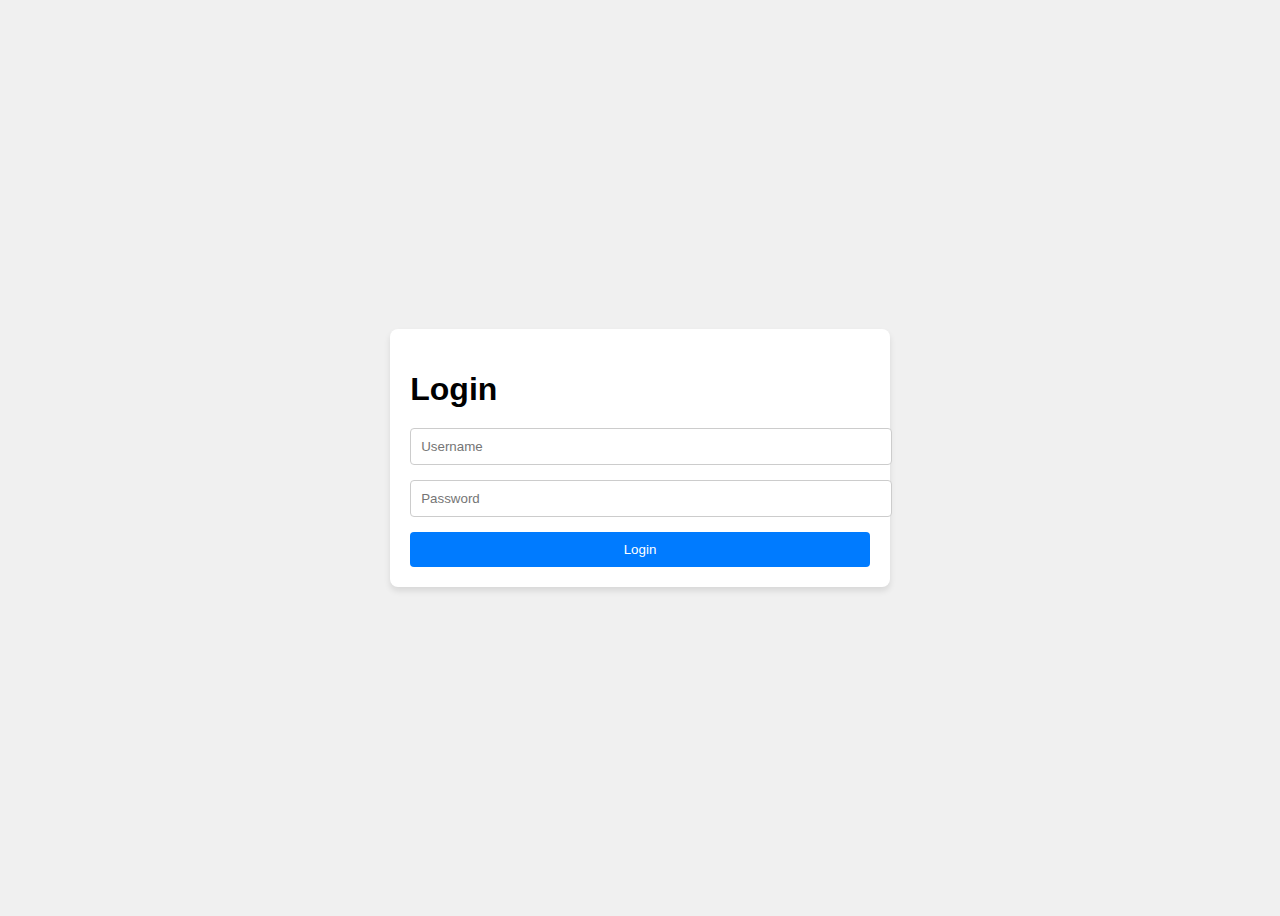
<file: index.html>
<!DOCTYPE html>
<html lang="en">
  <head>
    <meta charset="UTF-8" />
    <meta name="viewport" content="width=device-width, initial-scale=1.0" />
    <title>Login Page</title>
    <style>
      body {
        font-family: Arial, sans-serif;
        display: flex;
        justify-content: center;
        align-items: center;
        height: 100vh;
        background-color: #f0f0f0;
      }
      .login-container {
        background: #fff;
        padding: 20px;
        border-radius: 8px;
        box-shadow: 0 4px 6px rgba(0, 0, 0, 0.1);
      }
      .login-container h1 {
        margin-bottom: 20px;
      }
      .login-container input {
        width: 100%;
        padding: 10px;
        margin-bottom: 15px;
        border: 1px solid #ccc;
        border-radius: 4px;
      }
      .login-container button {
        width: 100%;
        padding: 10px;
        background: #007bff;
        color: white;
        border: none;
        border-radius: 4px;
        cursor: pointer;
      }
      .login-container button:hover {
        background: #0056b3;
      }
    </style>
  </head>
  <body>
    <div class="login-container">
      <h1>Login</h1>
      <!-- Form that redirects to another page -->
      <form action="home.html" method="get">
        <input type="text" name="username" placeholder="Username" required />
        <input
          type="password"
          name="password"
          placeholder="Password"
          required
        />
        <button type="submit">Login</button>
      </form>
    </div>
  </body>
</html>
</file>
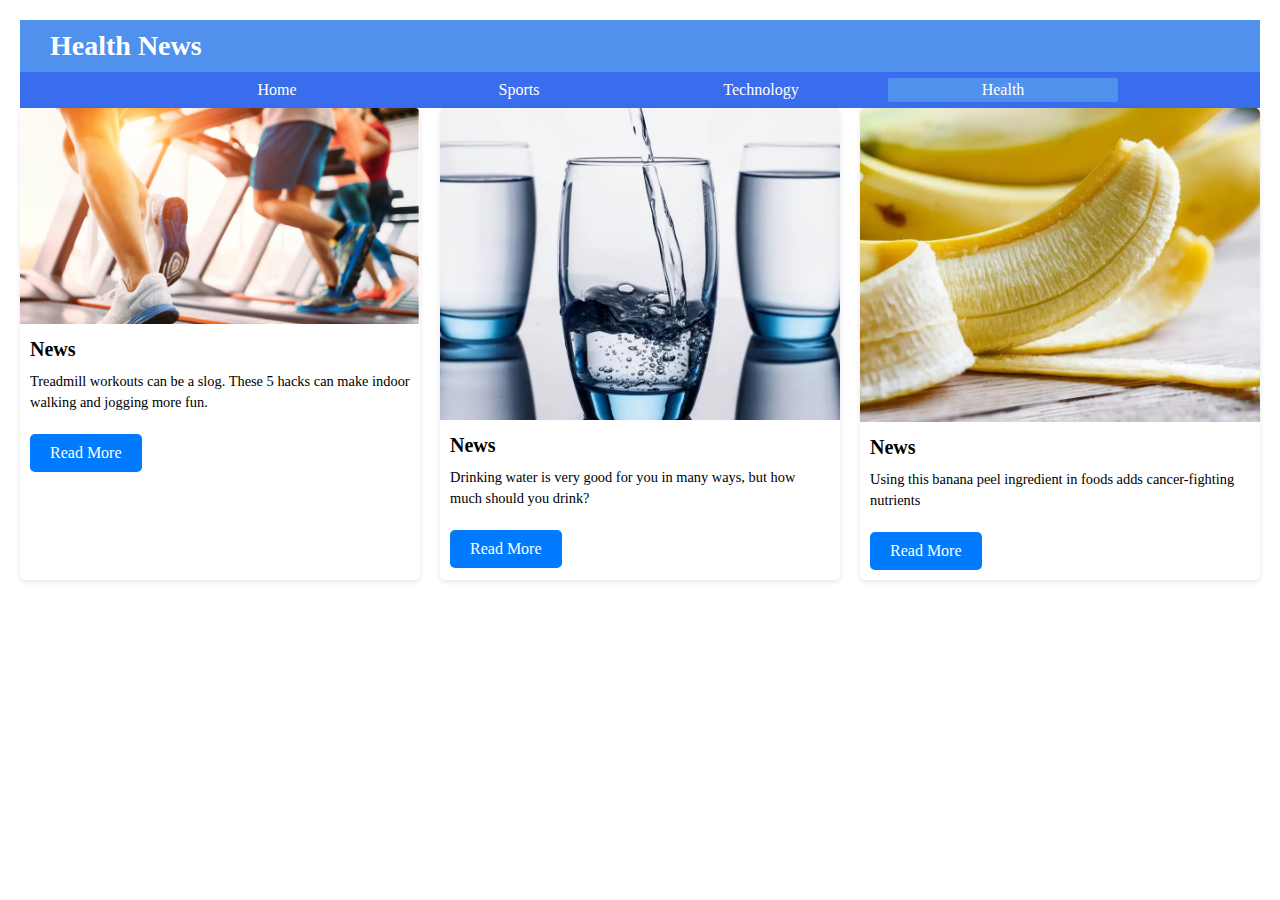
<file: Health.html>
<!DOCTYPE html>
<html lang="en">
  <head>
    <meta charset="UTF-8" />
    <meta name="viewport" content="width=device-width, initial-scale=1.0" />
    <link rel="stylesheet" href="style.css" />
    <title>Health</title>
  </head>
  <body>
    <main>
      <div class="header">
        <h5>Health News</h5>
      </div>
      <div class="menu-bar">
        <ul>
          <li><a href="home.html">Home</a></li>
          <li><a href="Sports.html" target="blank">Sports</a></li>
          <li>
            <a href="Technology.html" target="blank">Technology</a>
          </li>
          <li class="active">
            <a href="Health.html" target="blank">Health</a>
          </li>
        </ul>
      </div>

      <section class="news-section">
        <article class="news-article">
          <img src="img/img h 1.png" alt="News Image" />
          <h2>News</h2>
          <p>
            Treadmill workouts can be a slog. These 5 hacks can make indoor
            walking and jogging more fun.
          </p>
          <a href="#" class="read-more">Read More</a>
        </article>

        <article class="news-article">
          <img src="img/img h 2.png" alt="News Image" />
          <h2>News</h2>
          <p>
            Drinking water is very good for you in many ways, but how much
            should you drink?
          </p>
          <a href="#" class="read-more">Read More</a>
        </article>
        <article class="news-article">
          <img src="img/img h 3.png" alt="News Image" />
          <h2>News</h2>
          <p>
            Using this banana peel ingredient in foods adds cancer-fighting
            nutrients
          </p>
          <a href="#" class="read-more">Read More</a>
        </article>
      </section>
    </main>
  </body>
</html>
</file>
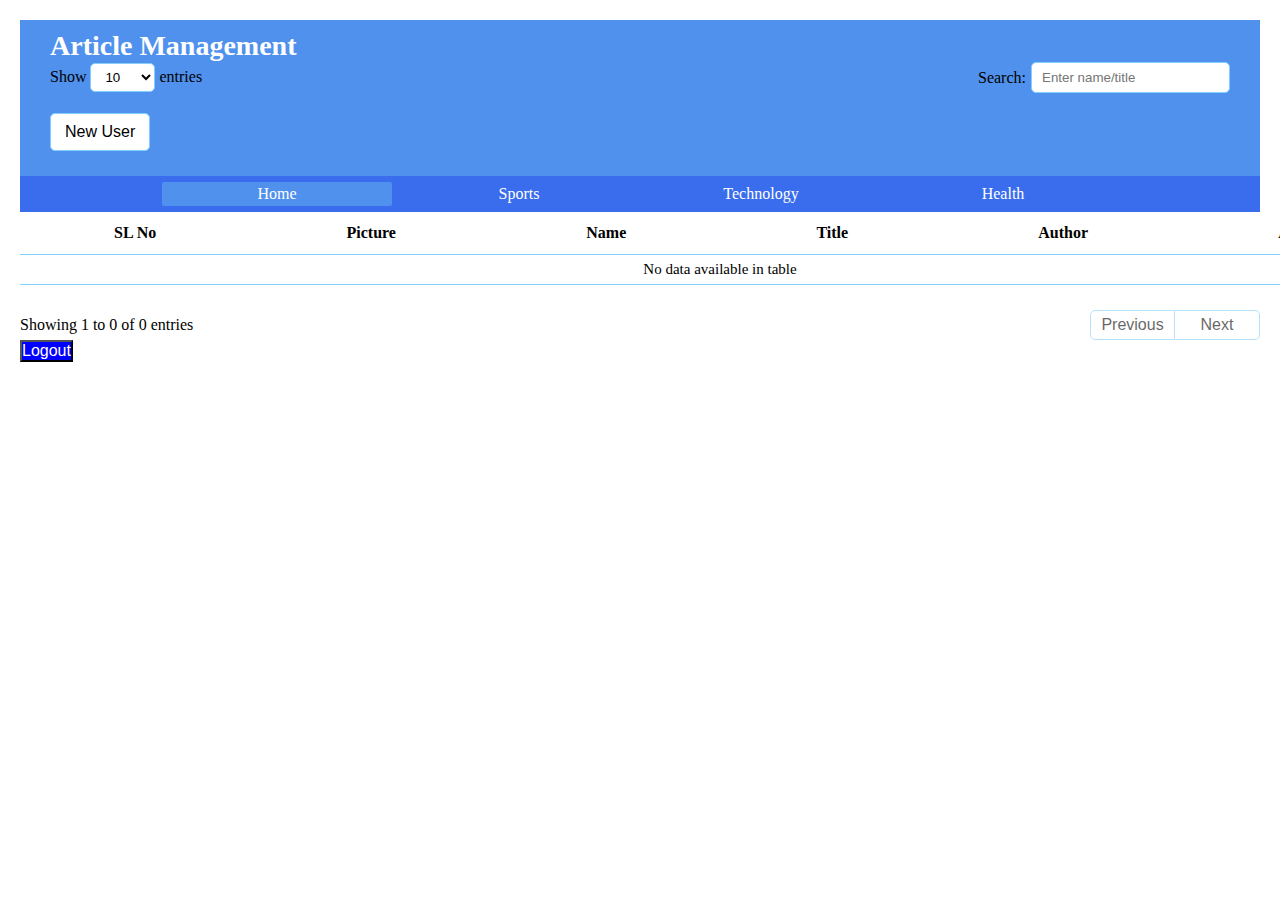
<file: home.html>
<!DOCTYPE html>
<html lang="en">
  <head>
    <meta charset="UTF-8" />
    <meta name="viewport" content="width=device-width, initial-scale=1.0" />

    <!--Font Awesome CDN-->
    <link
      rel="stylesheet"
      href="https://cdnjs.cloudflare.com/ajax/libs/font-awesome/6.2.1/css/all.min.css"
      integrity="sha512-MV7K8+y+gLIBoVD59lQIYicR65iaqukzvf/nwasF0nqhPay5w/9lJmVM2hMDcnK1OnMGCdVK+iQrJ7lzPJQd1w=="
      crossorigin="anonymous"
      referrerpolicy="no-referrer"
    />

    <title>Home</title>
    <link rel="stylesheet" href="style.css" />
  </head>
  <body>
    <main>
      <div class="container">
        <header>
          <div class="header">
            <h5>Article Management</h5>
            <div class="filterEntries">
              <div class="entries">
                Show
                <select name="" id="table_size">
                  <option value="10">10</option>
                  <option value="20">20</option>
                  <option value="50">50</option>
                  <option value="100">100</option>
                </select>
                entries
              </div>

              <div class="filter">
                <label for="search">Search:</label>
                <input
                  type="search"
                  name=""
                  id="search"
                  placeholder="Enter name/title"
                />
              </div>
            </div>

            <div class="addMemberBtn">
              <button>New User</button>
            </div>
          </div>
          <div class="menu-bar">
            <ul>
              <li class="active">
                <a href="home.html">Home</a>
              </li>
              <li><a href="Sports.html" target="blank">Sports</a></li>
              <li>
                <a href="Technology.html" target="blank">Technology</a>
              </li>
              <li>
                <a href="Health.html" target="blank">Health</a>
              </li>
            </ul>
          </div>
        </header>

        <table>
          <thead>
            <tr class="heading">
              <th>SL No</th>
              <th>Picture</th>
              <th>Name</th>
              <th>Title</th>

              <th>Author</th>

              <th>Action</th>
            </tr>
          </thead>

          <tbody class="userInfo">
            <!-- <tr><td class="empty" colspan="11" align="center">No data available in table</td></tr> -->
            <!-- <tr>
                    <td>1</td>
                    <td><img src="./img/pic1.png" alt="" width="40" height="40"></td>
                    <td>John Doe</td>
                    
                    <td>New York</td>
                    <td>Front-End Developer</td>
                    
                    <td>
                        <button><i class="fa-regular fa-eye"></i></button>
                        <button><i class="fa-regular fa-pen-to-square"></i></button>
                        <button><i class="fa-regular fa-trash-can"></i></button>
                    </td>
                </tr>
                <tr>
                    <td>1</td>
                    <td><img src="./img/pic1.png" alt="" width="40" height="40"></td>
                    <td>John Doe</td>
                   
                    <td>New York</td>
                    <td>Front-End Developer</td>
                   
                    <td>
                        <button><i class="fa-regular fa-eye"></i></button>
                        <button><i class="fa-regular fa-pen-to-square"></i></button>
                        <button><i class="fa-regular fa-trash-can"></i></button>
                    </td>
                </tr>
                <tr>
                    <td>1</td>
                    <td><img src="./img/pic1.png" alt="" width="40" height="40"></td>
                    <td>John Doe</td>
                   
                    <td>New York</td>
                    <td>Front-End Developer</td>
                    
                    <td>
                        <button><i class="fa-regular fa-eye"></i></button>
                        <button><i class="fa-regular fa-pen-to-square"></i></button>
                        <button><i class="fa-regular fa-trash-can"></i></button>
                    </td>
                </tr>
                <tr>
                    <td>1</td>
                    <td><img src="./img/pic1.png" alt="" width="40" height="40"></td>
                    <td>John Doe</td>
                    
                    <td>New York</td>
                    <td>Front-End Developer</td>
                   
                    <td>
                        <button><i class="fa-regular fa-eye"></i></button>
                        <button><i class="fa-regular fa-pen-to-square"></i></button>
                        <button><i class="fa-regular fa-trash-can"></i></button>
                    </td>
                </tr> -->
          </tbody>
        </table>

        <footer>
          <span class="showEntries">Showing 1 to 10 of 50 entries</span>
          <div class="pagination">
            <!-- <button>Prev</button>
                <button class="active">1</button>
                <button>2</button>
                <button>3</button>
                <button>4</button>
                <button>5</button>
                <button>Next</button> -->
          </div>
        </footer>
      </div>

      <!--Popup Form-->

      <div class="dark_bg">
        <div class="popup">
          <header>
            <h2 class="modalTitle">Login</h2>
            <button class="closeBtn">&times;</button>
          </header>

          <div class="body">
            <form action="#" id="myForm">
              <div class="imgholder">
                <label for="uploadimg" class="upload">
                  <input type="file" name="" id="uploadimg" class="picture" />
                  <i class="fa-solid fa-plus"></i>
                </label>
                <img
                  src="img/user.png"
                  alt=""
                  width="150"
                  height="150"
                  class="img"
                />
              </div>

              <div class="inputFieldContainer">
                <div class="nameField">
                  <div class="form_control">
                    <label for="fName">Name:</label>
                    <input type="text" name="" id="fName" required />
                  </div>
                </div>

                <div class="post">
                  <div class="form_control">
                    <label for="position">Title:</label>
                    <input type="text" name="" id="position" required />
                  </div>
                </div>
                <div class="Salary">
                  <div class="form_control">
                    <label for="salary">Author:</label>
                    <input type="text" name="" id="salary" required />
                  </div>
                </div>
              </div>
            </form>
          </div>

          <footer class="popupFooter">
            <button form="myForm" class="submitBtn">Login</button>
          </footer>
        </div>
      </div>

      <script src="app.js"></script>
      <a href="index.html">
        <button style="font-size: 16px; background-color: blue; color: #ffffff">
          Logout
        </button>
      </a>
    </main>
  </body>
</html>
</file>
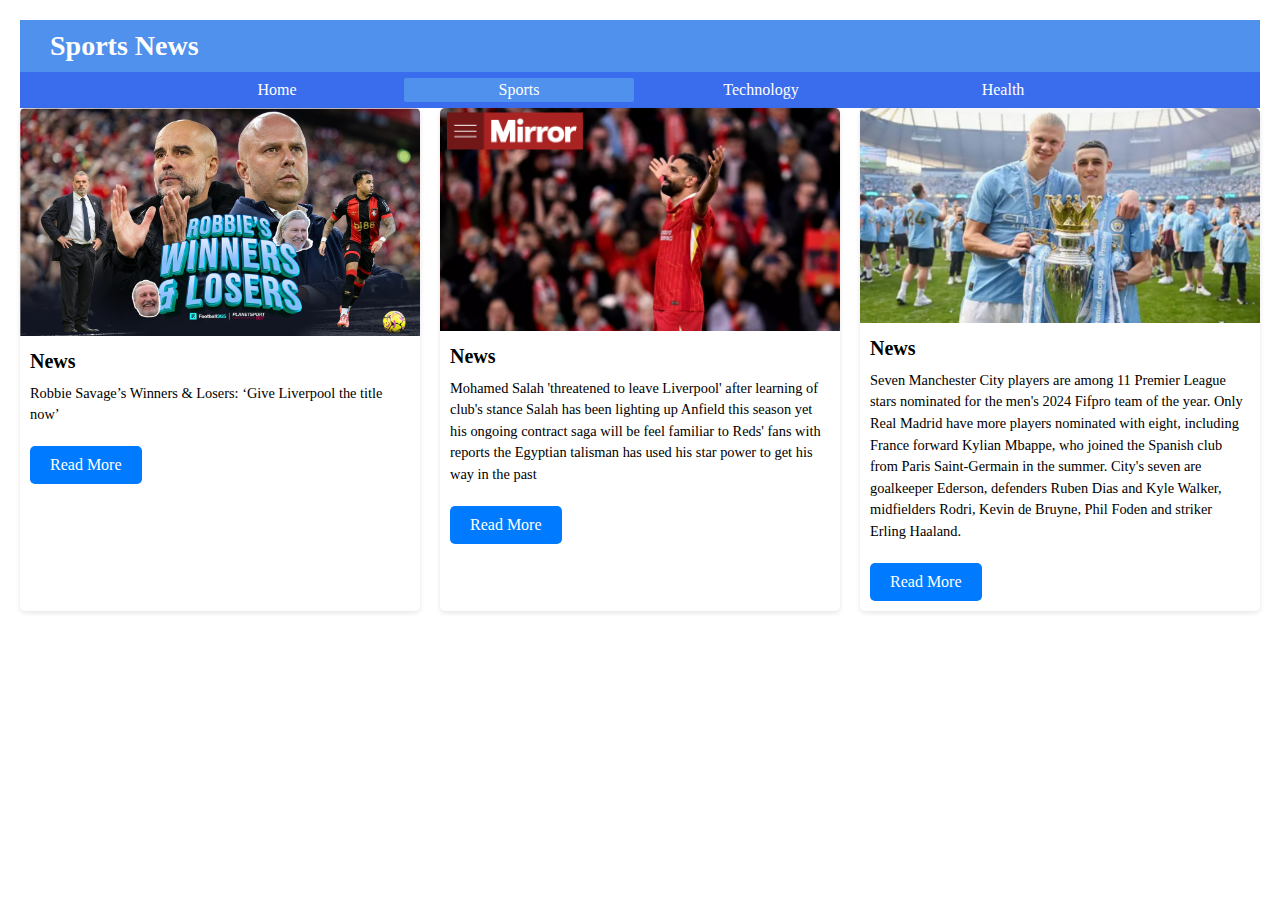
<file: Sports.html>
<!DOCTYPE html>
<html lang="en">
  <head>
    <meta charset="UTF-8" />
    <meta name="viewport" content="width=device-width, initial-scale=1.0" />
    <link rel="stylesheet" href="style.css" />
    <title>Sports</title>
  </head>
  <body>
    <main>
      <div class="header">
        <h5>Sports News</h5>
      </div>
      <div class="menu-bar">
        <ul>
          <li><a href="home.html">Home</a></li>
          <li class="active">
            <a href="Sports.html" target="blank">Sports</a>
          </li>
          <li>
            <a href="Technology.html" target="blank">Technology</a>
          </li>
          <li>
            <a href="Health.html" target="blank">Health</a>
          </li>
        </ul>
      </div>

      <section class="news-section">
        <article class="news-article">
          <img src="img/img sp 1.png" alt="News Image" />
          <h2>News</h2>
          <p>
            Robbie Savage’s Winners & Losers: ‘Give Liverpool the title now’
          </p>
          <a href="#" class="read-more">Read More</a>
        </article>

        <article class="news-article">
          <img src="img/img sp 2.png" alt="News Image" />
          <h2>News</h2>
          <p>
            Mohamed Salah 'threatened to leave Liverpool' after learning of
            club's stance Salah has been lighting up Anfield this season yet his
            ongoing contract saga will be feel familiar to Reds' fans with
            reports the Egyptian talisman has used his star power to get his way
            in the past
          </p>
          <a href="#" class="read-more">Read More</a>
        </article>
        <article class="news-article">
          <img src="img/img sp 3.png" alt="News Image" />
          <h2>News</h2>
          <p>
            Seven Manchester City players are among 11 Premier League stars
            nominated for the men's 2024 Fifpro team of the year. Only Real
            Madrid have more players nominated with eight, including France
            forward Kylian Mbappe, who joined the Spanish club from Paris
            Saint-Germain in the summer. City's seven are goalkeeper Ederson,
            defenders Ruben Dias and Kyle Walker, midfielders Rodri, Kevin de
            Bruyne, Phil Foden and striker Erling Haaland.
          </p>
          <a href="#" class="read-more">Read More</a>
        </article>
      </section>
    </main>
  </body>
</html>
</file>
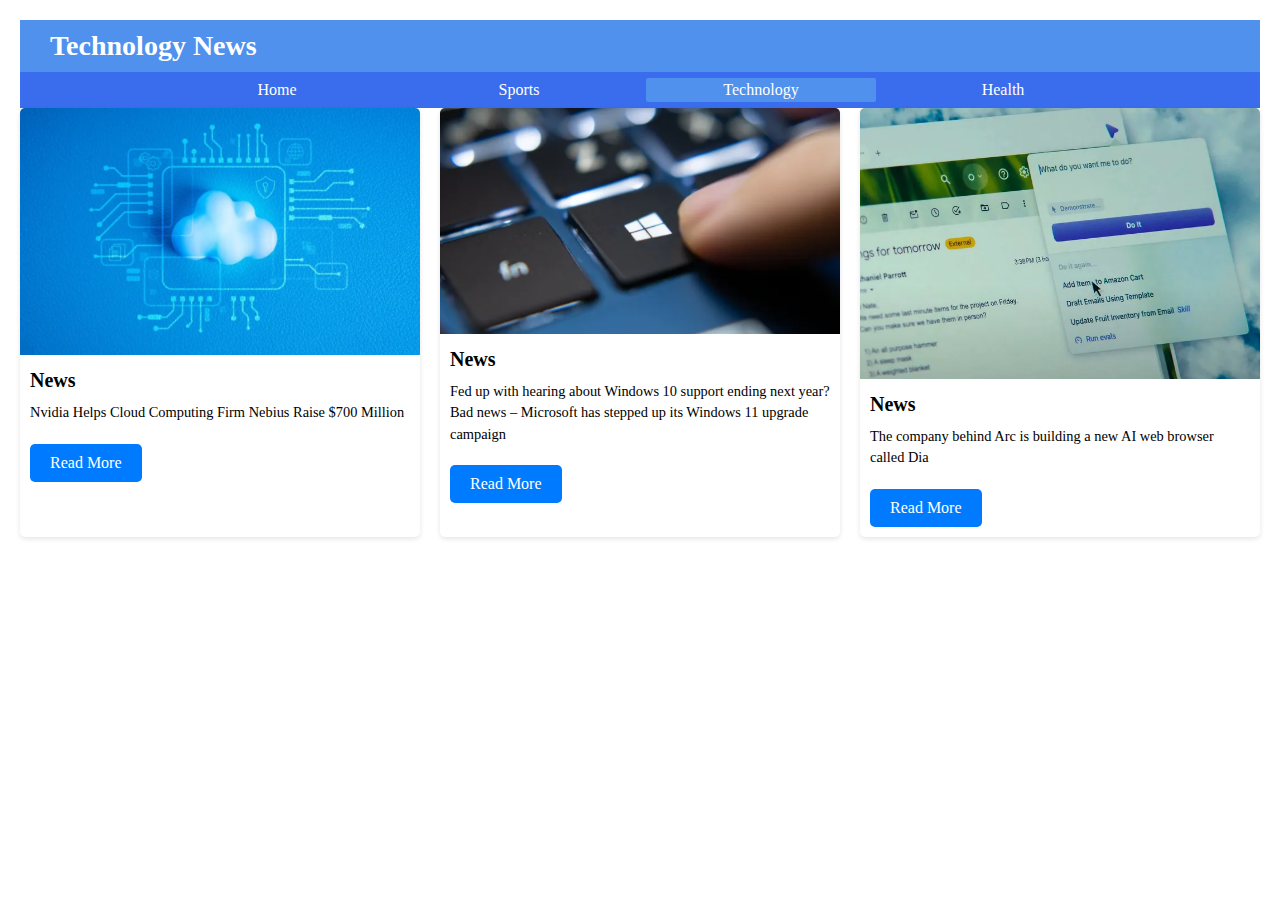
<file: Technology.html>
<!DOCTYPE html>
<html lang="en">
  <head>
    <meta charset="UTF-8" />
    <meta name="viewport" content="width=device-width, initial-scale=1.0" />
    <link rel="stylesheet" href="style.css" />
    <title>Technology</title>
  </head>
  <body>
    <main>
      <div class="header">
        <h5>Technology News</h5>
      </div>
      <div class="menu-bar">
        <ul>
          <li><a href="home.html">Home</a></li>
          <li><a href="Sports.html" target="blank">Sports</a></li>
          <li class="active">
            <a href="Technology.html" target="blank">Technology</a>
          </li>
          <li>
            <a href="Health.html" target="blank">Health</a>
          </li>
        </ul>
      </div>

      <section class="news-section">
        <article class="news-article">
          <img src="img/img tg 1.png" alt="News Image" />
          <h2>News</h2>
          <p>Nvidia Helps Cloud Computing Firm Nebius Raise $700 Million</p>
          <a href="#" class="read-more">Read More</a>
        </article>

        <article class="news-article">
          <img src="img/img tg 2.png" alt="News Image" />
          <h2>News</h2>
          <p>
            Fed up with hearing about Windows 10 support ending next year? Bad
            news – Microsoft has stepped up its Windows 11 upgrade campaign
          </p>
          <a href="#" class="read-more">Read More</a>
        </article>
        <article class="news-article">
          <img src="img/img tg 3.png" alt="News Image" />
          <h2>News</h2>
          <p>
            The company behind Arc is building a new AI web browser called Dia
          </p>
          <a href="#" class="read-more">Read More</a>
        </article>
      </section>
    </main>
  </body>
</html>
</file>
<file: style.css>
@import url("https://fonts.googleapis.com/css2?family=Nunito:wght@300&family=Poppins:wght@100;200;300;400&display=swap");

:root {
  --dark1: #ffffff4d;
  --dark2: #ffffff;
  --dark3: #ffffff;
  --dark4: #ffffff;
  --dark5: #345ed3;
  --dark6: #83cfff;
  --dark7: #3b84fa;
  --dark8: #000000;
  --dark9: #ffffff;
  --red1: #3a77e9;
}
.container header .filterEntries {
  display: flex;
  justify-content: space-between;
  align-items: center;
  margin-bottom: 20px;
}
.filterEntries .entries {
  color: var(--dark8);
}

.filterEntries .entries select,
.filterEntries .filter input {
  padding: 7px 10px;
  border: 1px solid var(--dark6);
  color: var(--dark8);
  background: var(--dark4);
  border-radius: 5px;
  outline: none;
  transition: 0.3s;
  cursor: pointer;
}

.filterEntries .entries select {
  padding: 5px 10px;
}

.filterEntries .filter {
  display: flex;
  align-items: center;
}

.filter label {
  color: var(--dark8);
  margin-right: 5px;
}

.filter input:focus {
  border-color: var(--dark7);
}

.container header .addMemberBtn {
  margin-bottom: 15px;
}

header .addMemberBtn button,
.popup header .closeBtn,
.popup footer .submitBtn {
  padding: 9px 14px;
  color: var(--dark8);
  background: transparent;
  font-size: 16px;
  cursor: pointer;
  pointer-events: auto;
  outline: none;
  border: 1px solid var(--dark6);
  background: var(--dark4);
  border-radius: 5px;
}

.menu-bar {
  background: rgb(58, 109, 237);
  text-align: center;
}
.menu-bar ul {
  display: inline-flex;
  list-style: none;
  color: #ffffff;
}
.menu-bar ul li {
  width: 230px;
  margin: 6px;
  padding: 3px;
}
.menu-bar ul li a {
  text-decoration: none;
  color: #ffffff;
}
.active,
.menu-bar ul li:hover {
  background: #4f91ed;
  border-radius: 2px;
}
.sub-menu-1 {
  display: none;
}
.menu-bar ul li:hover .sub-menu-1 {
  display: block;
  position: absolute;
  background: #4f91ed;
  margin-top: 1px;
  margin-left: -1px;
}
.menu-bar ul li:hover .sub-menu-1 ul {
  display: block;
  margin: 5px;
}
.menu-bar ul li:hover .sub-menu-1 ul li a:hover {
  color: rgb(0, 0, 0);
}

.addMemberBtn button:hover {
  background: var(--dark5);
}

.container table {
  border-collapse: collapse;
  text-align: left;
}

table .heading {
  background: var(--dark5);
  background: transparent;
  color: var(--dark8);
}

table .heading th:hover {
  background: var(--dark4);
  transition: 0.3s;
}

table tr th,
table tr td {
  padding: 6px 84px;
  color: var(--dark8);
  vertical-align: middle;
}

table tr th {
  padding: 12px 94px;
}

table tr td:nth-child(1),
table tr td:nth-child(2) {
  text-align: center;
}

table tr td img {
  vertical-align: middle;
}
table tr:hover {
  cursor: pointer;
  background: var(--dark9);
}

table tr td {
  border-bottom: 1px solid var(--dark6);
}

table tbody tr:first-child td {
  border-top: 1px solid var(--dark6);
}

table tbody tr:nth-child(odd) {
  background: var(--dark9);
}

table tbody tr:nth-child(odd) > td:nth-child(3) {
  background: var(--dark4);
}

table tr td {
  font-size: 15px;
}

table td button {
  margin: 0 3px;
  padding: 5px;
  width: 35px;
  background: var(--dark5);
  color: var(--dark8);
  font-size: 16px;
  cursor: pointer;
  pointer-events: auto;
  outline: none;
  border: 1px solid var(--dark7);
}

.container footer {
  margin-top: 25px;
  font-size: 16px;
  display: flex;
  justify-content: space-between;
  align-items: center;
}

.container footer span {
  color: var(--dark8);
}

footer .pagination {
  display: flex;
}

footer .pagination button {
  width: 40px;
  padding: 5px 0;
  color: var(--dark8);
  background: transparent;
  font-size: 16px;
  cursor: pointer;
  pointer-events: auto;
  outline: none;
  border: 1px solid var(--dark6);
  border-left: none;
  margin: 0;
}

.pagination button:first-child {
  width: 85px;
  border-top-left-radius: 5px;
  border-bottom-left-radius: 5px;
  border-left: 1px solid var(--dark6);
  opacity: 0.6;
  pointer-events: none;
}

.pagination button:last-child {
  width: 85px;
  border-top-right-radius: 5px;
  border-bottom-right-radius: 5px;
  opacity: 0.6;
  pointer-events: none;
}
.pagination button.active,
.pagination button:hover {
  background: var(--red1);
}

.pagination button.act:first-child {
  opacity: 1;
  pointer-events: auto;
}

.pagination button.act:last-child {
  opacity: 1;
  pointer-events: auto;
}

table tr .empty {
  padding: 6px;
  background: var(--dark9);
}

/* Popup Form */

.dark_bg {
  position: fixed;
  top: 0;
  left: 0;
  width: 100%;
  height: 100%;
  background: rgba(0, 0, 0, 0.6);
  display: flex;
  justify-content: center;
  align-items: center;
  opacity: 0;
  visibility: hidden;
}

.popup {
  border-radius: 5px;
  box-shadow: 3px 3px 20px rgba(0, 0, 0, 0.3);
  background: var(--dark6);
  transition: 0.4s;
  user-select: none;
  transform: scale(0.7);
  opacity: 0;
  visibility: hidden;
}

.popup header {
  display: flex;
  justify-content: space-between;
  align-items: center;
  border-bottom: 1px solid var(--dark7);
  padding: 10px 20px;
}

.popup header .closeBtn {
  font-size: 30px;
  font-weight: 300;
  padding: 0 15px;
}

.popup header .closeBtn:hover,
.popup footer .submitBtn:hover {
  border-color: var(--dark7);
  transition: 0.3s;
}

.popup footer {
  border-top: 1px solid var(--dark7);
  padding: 12px 20px;
  text-align: right;
}

.popup form {
  padding: 10px 20px;
  display: flex;
  align-items: flex-start;
}

.popup .imgholder {
  width: 150px;
  height: 150px;
  box-shadow: 0 0 5px rgba(0, 0, 0, 0.5);
  border-radius: 8px;
  overflow: hidden;
  position: relative;
  margin-right: 50px;
  margin-top: 15px;
}

.popup .imgholder .upload {
  position: absolute;
  bottom: 0;
  left: 0;
  width: 100%;
  height: 80px;
  background: rgba(0, 0, 0, 0.3);
  justify-content: center;
  align-items: center;
  z-index: 1;
  cursor: pointer;
  display: none;
}

.imgholder:hover .upload {
  display: flex;
}

.imgholder .upload input {
  display: none;
}

.imgholder .upload i {
  color: #fff;
  font-size: 35px;
  font-weight: 300;
}

.imgholder .img {
  width: 100%;
  height: 100%;
}

form .inputFieldContainer .nameField,
form .inputFieldContainer .post,
form .inputFieldContainer .Salary {
  display: flex;
  justify-content: space-between;
  gap: 15px;
}

form .inputFieldContainer .nameField input,
form .inputFieldContainer .post input form .inputFieldContainer .Salary input {
  width: 200px;
}

.inputFieldContainer .form_control {
  margin: 10px 0;
}

.inputFieldContainer .form_control label {
  display: block;
  color: var(--dark8);
  margin-bottom: 5px;
}

.form_control input {
  padding: 10px;
  border: 1px solid var(--dark6);
  color: var(--dark8);
  background: var(--dark4);
  border-radius: 5px;
  outline: none;
  transition: 0.3s;
  width: 100%;
}

.form_control input:focus,
.form_control input:valid {
  border-color: var(--dark7);
}

input::-webkit-inner-spin-button,
input::-webkit-outer-spin-button {
  display: none;
}

.active {
  transform: scale(1);
  opacity: 1;
  visibility: visible;
}

main {
  padding: 20px;
}

.news-section {
  display: flex;
  flex-wrap: wrap;
  gap: 20px;
}

.news-article {
  background: #fff;
  border-radius: 5px;
  box-shadow: 0 2px 5px rgba(0, 0, 0, 0.1);
  overflow: hidden;
  flex: 1 1 calc(33% - 20px);
  min-width: 300px;
  max-width: 400px;
}

.news-article img {
  width: 100%;
  height: auto;
}

.news-article h2 {
  margin: 10px;
  font-size: 1.25rem;
}

.news-article p {
  margin: 10px;
  font-size: 0.9rem;
  line-height: 1.5;
}

.news-article .read-more {
  display: inline-block;
  margin: 10px;
  padding: 10px 20px;
  background-color: #007bff;
  color: #fff;
  text-decoration: none;
  border-radius: 5px;
  transition: background-color 0.3s ease;
}

.news-article .read-more:hover {
  background-color: #0056b3;
}

* {
  padding: 0%;
  margin: 0%;
  box-sizing: border-box;
}
.header {
  width: 100%;
  padding: 10px 30px;
  background-color: #4f91ed;
}
.header h5 {
  font-weight: bold;
  font-family: Verdana;
  font-size: 28px;
  color: white;
}
</file>
